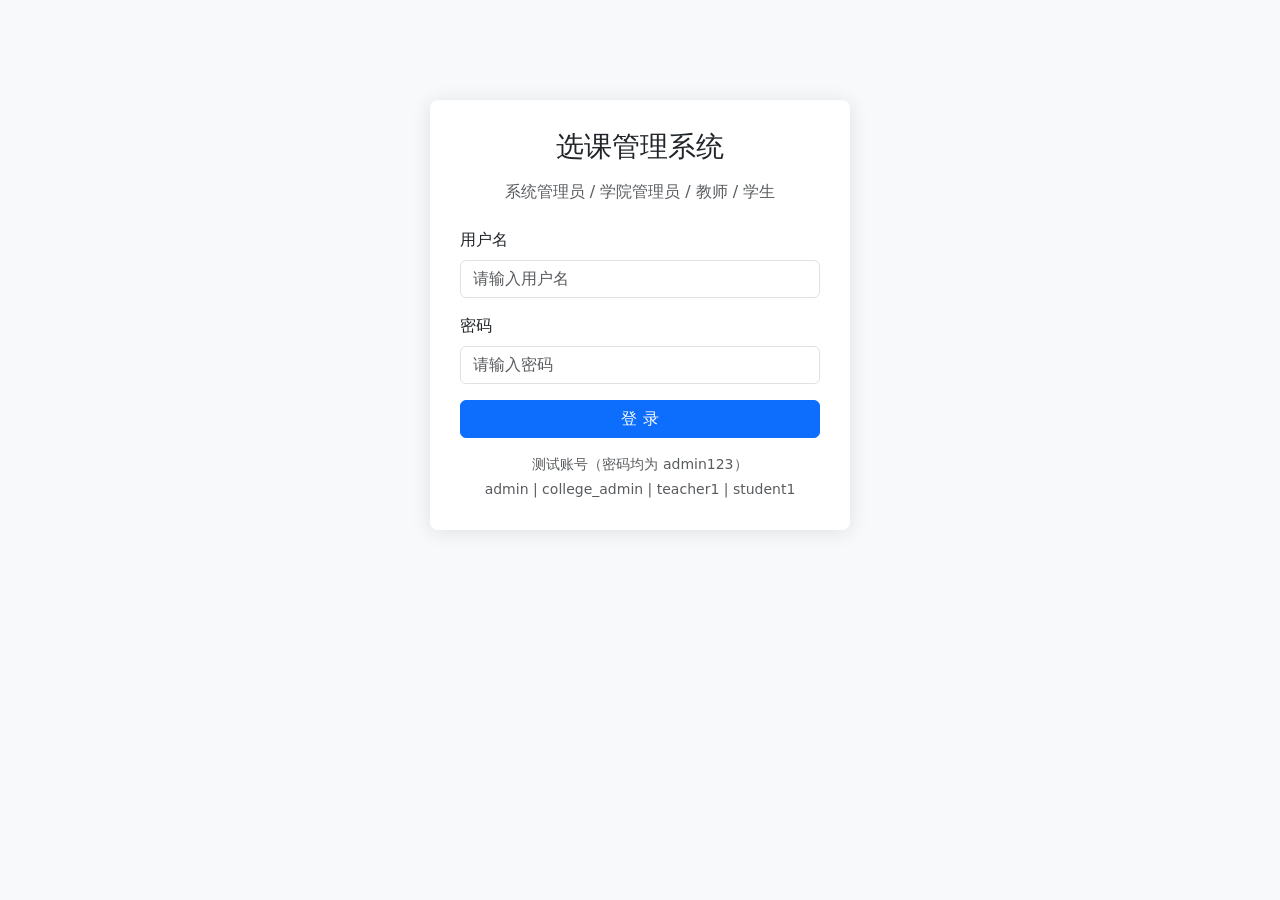
<file: frontend/index.html>
<!DOCTYPE html>
<html lang="zh-CN">
<head>
    <meta charset="UTF-8">
    <meta name="viewport" content="width=device-width, initial-scale=1.0">
    <title>选课系统 - 登录</title>
    <link href="https://cdn.jsdelivr.net/npm/bootstrap@5.3.0/dist/css/bootstrap.min.css" rel="stylesheet">
    <link rel="stylesheet" href="https://cdn.jsdelivr.net/npm/bootstrap-icons@1.11.0/font/bootstrap-icons.css">
    <link rel="stylesheet" href="css/style.css">
</head>
<body class="bg-light">

<div class="container">
    <div class="login-container bg-white">
        <h3 class="text-center mb-3">选课管理系统</h3>
        <p class="text-center text-muted mb-4">系统管理员 / 学院管理员 / 教师 / 学生</p>

        <form id="loginForm">
            <div class="mb-3">
                <label for="username" class="form-label">用户名</label>
                <input type="text" class="form-control" id="username" required placeholder="请输入用户名">
            </div>
            <div class="mb-3">
                <label for="password" class="form-label">密码</label>
                <input type="password" class="form-control" id="password" required placeholder="请输入密码">
            </div>
            <div id="loginError" class="alert alert-danger d-none"></div>
            <button type="submit" class="btn btn-primary w-100">登 录</button>
        </form>

        <div class="mt-3 text-center text-muted small">
            <p class="mb-1">测试账号（密码均为 admin123）</p>
            <p class="mb-0">admin | college_admin | teacher1 | student1</p>
        </div>
    </div>
</div>

<script src="https://cdn.jsdelivr.net/npm/bootstrap@5.3.0/dist/js/bootstrap.bundle.min.js"></script>
<script src="js/api.js"></script>
<script>
// ============================================================
// 登录页逻辑
// ============================================================

document.getElementById('loginForm').addEventListener('submit', async function(e) {
    e.preventDefault();
    const username = document.getElementById('username').value.trim();
    const password = document.getElementById('password').value.trim();
    const errorDiv = document.getElementById('loginError');

    if (!username || !password) {
        errorDiv.classList.remove('d-none');
        errorDiv.textContent = '请输入用户名和密码';
        return;
    }

    const result = await api.auth.login(username, password);

    if (result.success) {
        const userRole = result.user.role;
        const pageMap = {
            'admin': '/pages/admin.html',
            'college_admin': '/pages/college_admin.html',
            'teacher': '/pages/teacher.html',
            'student': '/pages/student.html',
        };
        window.location.href = pageMap[userRole] || '/';
    } else {
        errorDiv.classList.remove('d-none');
        errorDiv.textContent = result.message || '登录失败';
    }
});

</script>

</body>
</html>
</file>
<file: frontend/css/style.css>
/* ============================================================
   选课系统 - 全局样式
   ============================================================ */

/* 登录页面 */
.login-container {
    max-width: 420px;
    margin: 100px auto;
    padding: 30px;
    border-radius: 8px;
    box-shadow: 0 2px 20px rgba(0,0,0,0.1);
}

/* 侧边栏 */
.sidebar {
    min-height: 100vh;
    background: #2c3e50;
    color: #ecf0f1;
    padding-top: 20px;
}
.sidebar .nav-link {
    color: #bdc3c7;
    padding: 12px 20px;
    border-radius: 0;
}
.sidebar .nav-link:hover,
.sidebar .nav-link.active {
    color: #fff;
    background: #34495e;
}
.sidebar .nav-link i {
    width: 20px;
    margin-right: 8px;
}

/* 主内容区 */
.main-content {
    padding: 24px;
    background: #f5f6fa;
    min-height: 100vh;
}

/* 卡片 */
.card-stat {
    border-left: 4px solid #3498db;
}

/* 消息列表 */
.message-item {
    border-bottom: 1px solid #eee;
    padding: 12px 0;
}
.message-item.unread {
    background: #f0f7ff;
}
.message-item:hover {
    background: #f9f9f9;
}

/* 成绩统计表 */
.stat-table th,
.stat-table td {
    text-align: center;
    vertical-align: middle;
}

/* 上传课件区域 */
.upload-zone {
    border: 2px dashed #ddd;
    border-radius: 6px;
    padding: 30px;
    text-align: center;
    cursor: pointer;
}
.upload-zone:hover {
    border-color: #3498db;
}

/* Tab内容 */
.tab-content {
    padding-top: 16px;
}
</file>
